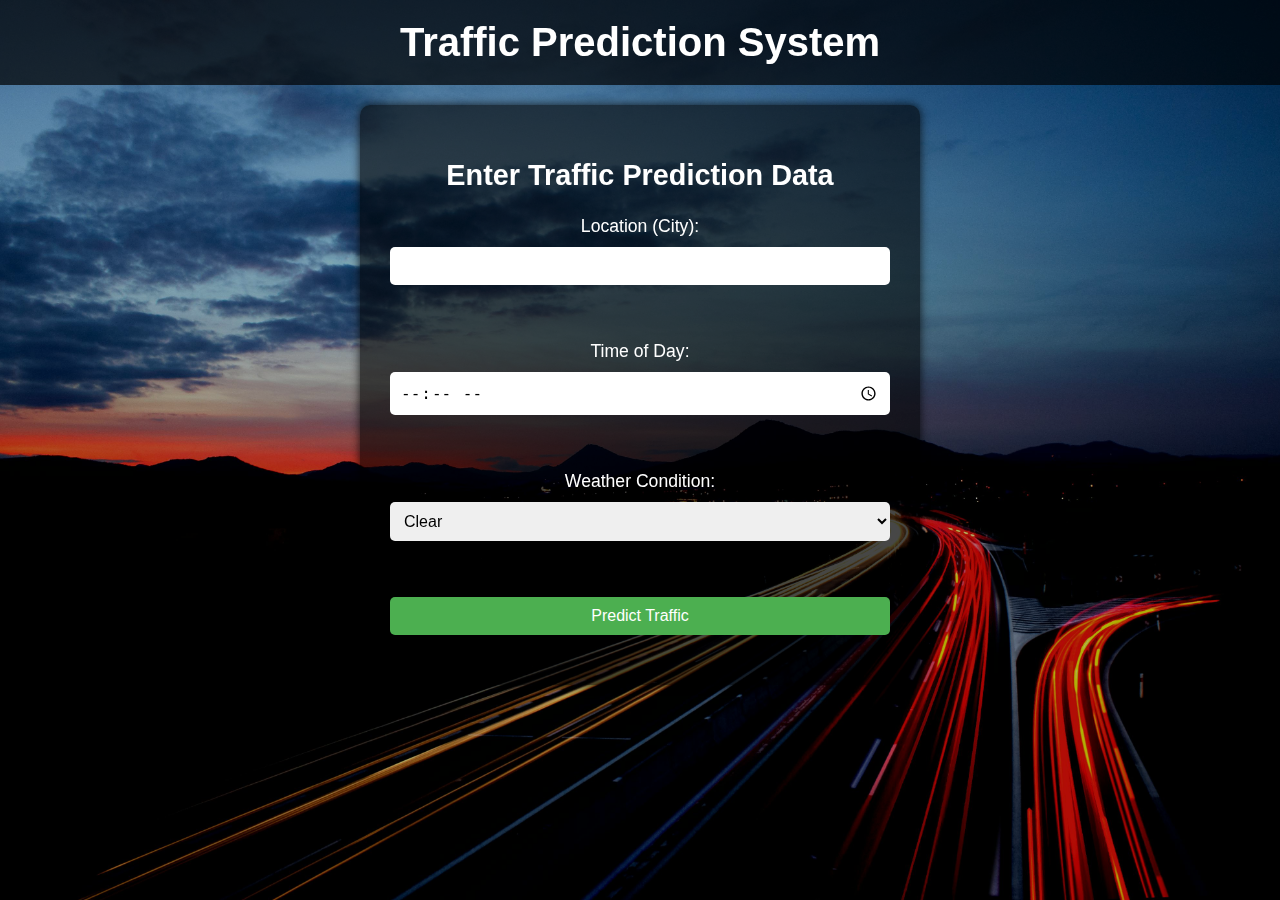
<file: templates/index.html>
<!DOCTYPE html>
<html lang="en">
<head>
    <meta charset="UTF-8">
    <meta name="viewport" content="width=device-width, initial-scale=1.0">
    <title>Traffic Prediction</title>
    <style>
        body {
            margin: 0;
            padding: 0;
            font-family: Arial, sans-serif;
            color: white;
            text-align: center;
        }

        header {
            background-color: rgba(0, 0, 0, 0.7);
            padding: 20px;
        }

        header h1 {
            margin: 0;
            font-size: 2.5rem;
        }

        .form-container {
            background-color: rgba(0, 0, 0, 0.6);
            padding: 30px;
            margin: 20px auto;
            width: 80%;
            max-width: 500px;
            border-radius: 10px;
            box-shadow: 0 0 10px rgba(0, 0, 0, 0.8);
        }

        .form-container h2 {
            font-size: 1.8rem;
        }

        .form-container form {
            display: flex;
            flex-direction: column;
        }

        .form-container label {
            margin-bottom: 10px;
            font-size: 1.1rem;
        }

        .form-container input, .form-container select, .form-container button {
            padding: 10px;
            margin-bottom: 20px;
            font-size: 1rem;
            border: none;
            border-radius: 5px;
        }

        .form-container button {
            background-color: #4CAF50;
            color: white;
            cursor: pointer;
            transition: background-color 0.3s;
        }

        .form-container button:hover {
            background-color: #45a049;
        }

        #result-container {
            display: none;
            margin-top: 20px;
            padding: 20px;
            background-color: rgba(0, 0, 0, 0.6);
            border-radius: 10px;
        }

        footer {
            background-color: rgba(0, 0, 0, 0.7);
            padding: 10px;
        }

        footer p {
            margin: 0;
        }

        .background-image {
            position: fixed;
            top: 0;
            left: 0;
            width: 100%;
            height: 100%;
            z-index: -1;
            object-fit: cover;
            filter: brightness(0.7);
        }
    </style>
</head>

<body>
    <img src="img5.jpg" alt="Traffic Background" class="background-image">

    <header>
        <h1>Traffic Prediction System</h1>
    </header>

    <main>
        <div class="form-container">
            <h2>Enter Traffic Prediction Data</h2>
            <form id="prediction-form">
                <label for="location">Location (City):</label>
                <input type="text" id="location" name="location" required><br><br>

                <label for="time">Time of Day:</label>
                <input type="time" id="time" name="time" required><br><br>

                <label for="weather">Weather Condition:</label>
                <select id="weather" name="weather" required>
                    <option value="Clear">Clear</option>
                    <option value="Rainy">Rainy</option>
                    <option value="Cloudy">Cloudy</option>
                    <option value="Foggy">Foggy</option>
                </select><br><br>

                <button type="submit">Predict Traffic</button>
            </form>
        </div>

        <div id="result-container">
            <h2>Prediction Result</h2>
            <p id="prediction-result">Loading...</p>
        </div>
    </main>

  

    <script>
        document.getElementById('prediction-form').addEventListener('submit', function(event) {
            event.preventDefault();

            const location = document.getElementById('location').value;
            const time = document.getElementById('time').value;
            const weather = document.getElementById('weather').value;

            const resultContainer = document.getElementById('result-container');
            const predictionResult = document.getElementById('prediction-result');

            // Simulating an AI prediction logic (mock result for demonstration purposes)
            const predictions = {
                "Clear": "Moderate traffic expected.",
                "Rainy": "Heavy traffic expected due to wet roads.",
                "Cloudy": "Light traffic with no major delays.",
                "Foggy": "Caution: Reduced visibility with potential delays."
            };

            // Display the result
            predictionResult.textContent = `Prediction for ${location} at ${time} with ${weather} weather: ${predictions[weather]}`;
            resultContainer.style.display = 'block';
        });
    </script>
</body>
</html>
</file>
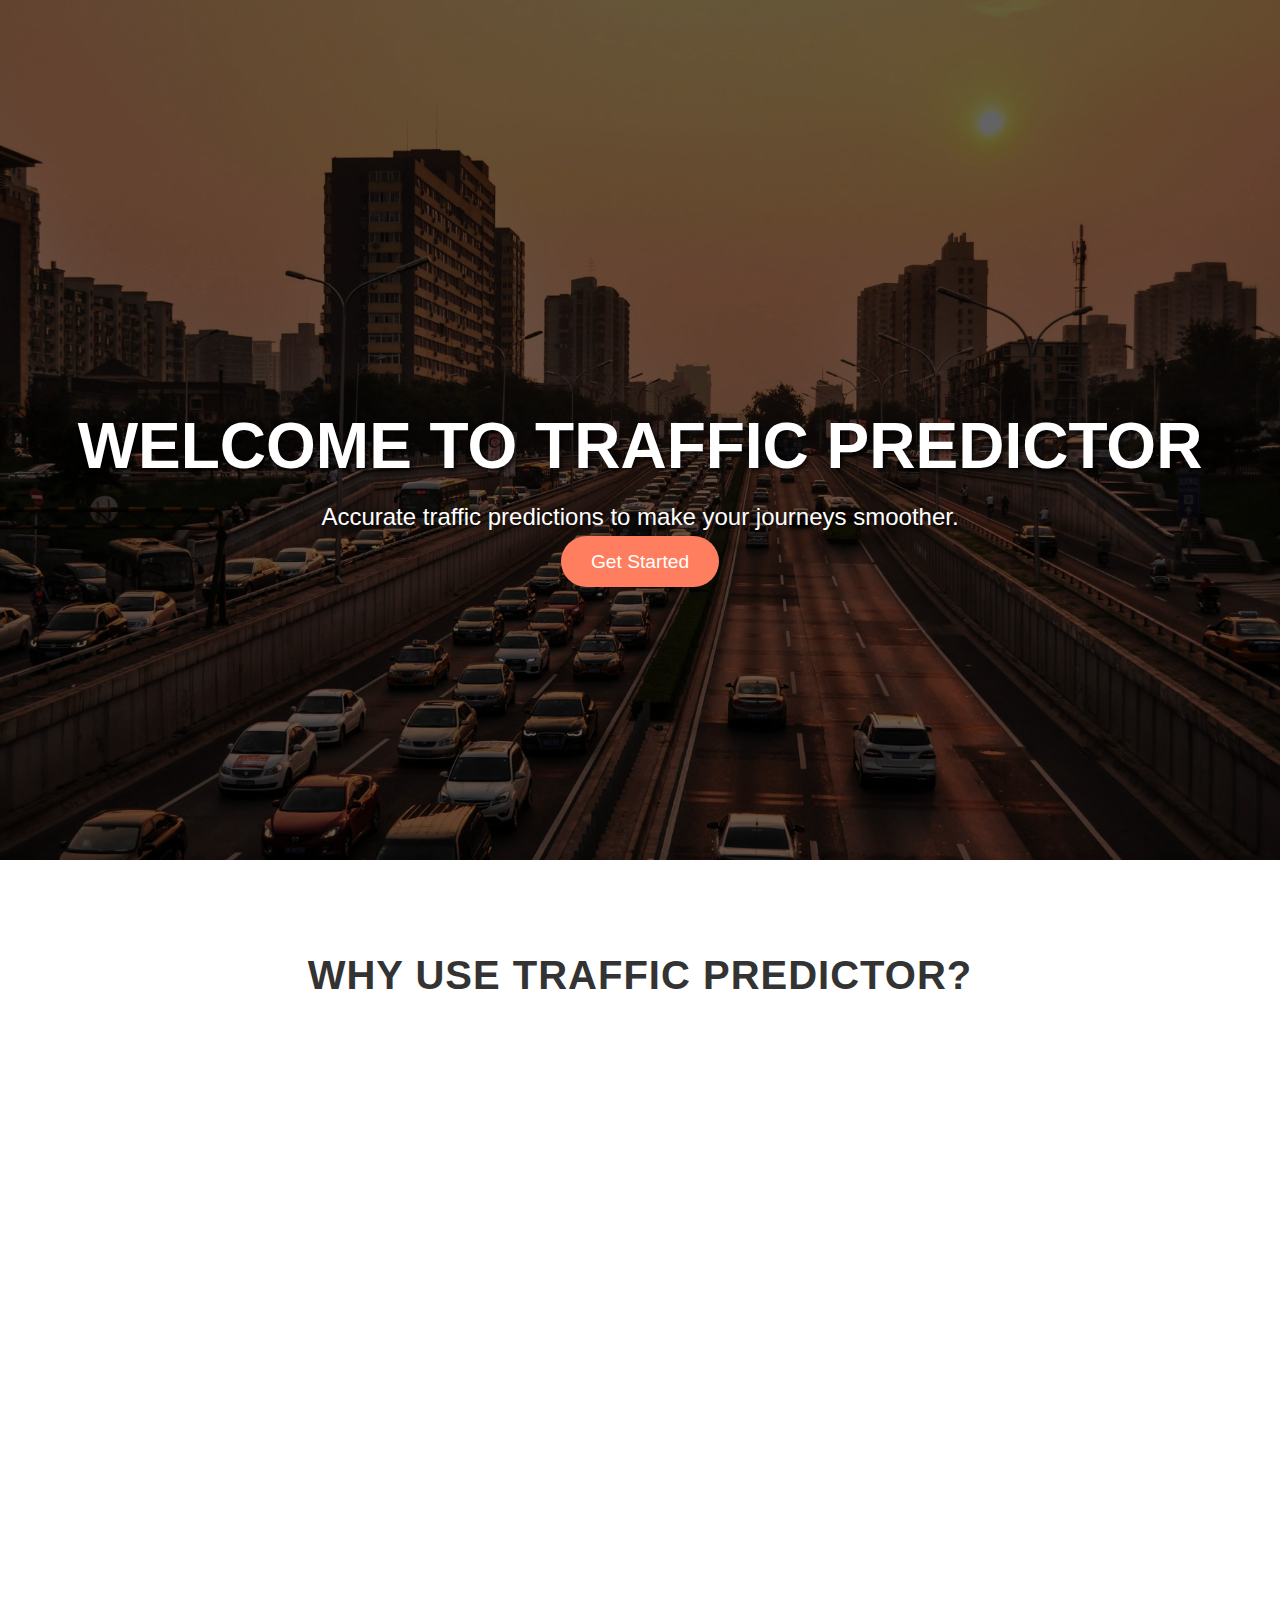
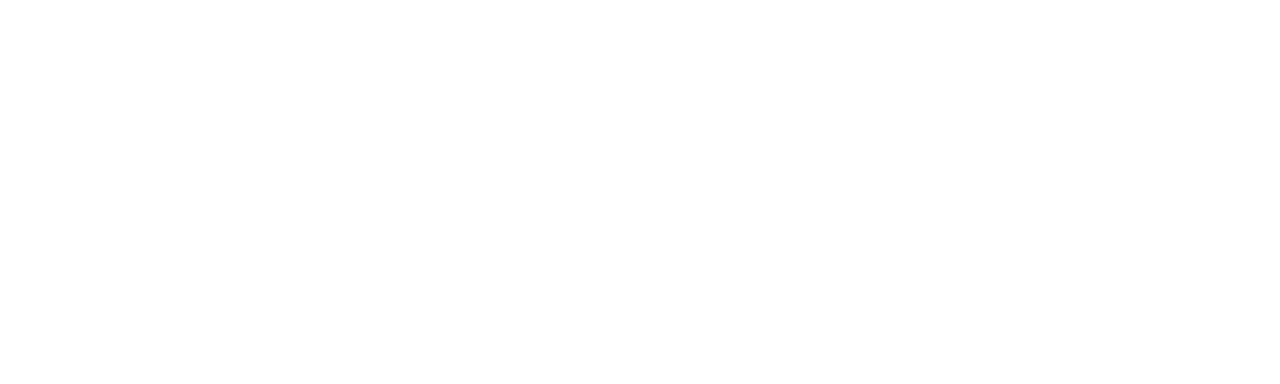
<file: templates/home_page.html>
<!DOCTYPE html>
<html lang="en">
<head>
    <meta charset="UTF-8">
    <meta name="viewport" content="width=device-width, initial-scale=1.0">
    <title>Welcome | Traffic Predictor</title>
    <style>
        body {
            margin: 0;
            padding: 0;
            font-family: 'Arial', sans-serif;
            background-color: #f0f0f0;
        }

        /* Hero Section */
        .hero-section {
            height: 100vh;
            
            color: white;
            display: flex;
            flex-direction: column;
            justify-content: center;
            align-items: center;
            text-align: center;
            position: relative;
            padding: 20px;
        }

        .hero-section img {
            position: absolute;
            top: 0;
            left: 0;
            width: 100%;
            height: 100%;
            object-fit: cover;
            z-index: -1; /* Places the image behind the content */
        }

        .hero-overlay {
            position: absolute;
            top: 0;
            left: 0;
            width: 100%;
            height: 100%;
            background: rgba(0, 0, 0, 0.6); /* Adds a semi-transparent overlay */
            z-index: 1;
        }

        .content {
            z-index: 2;
        }

        .content h1 {
            font-size: 4rem;
            font-weight: bold;
            text-transform: uppercase;
            margin-bottom: 20px;
            text-shadow: 3px 3px 5px rgba(0, 0, 0, 0.7);
        }

        .content p {
            font-size: 1.5rem;
            margin: 20px 0;
            text-shadow: 2px 2px 4px rgba(0, 0, 0, 0.5);
        }

        .btn-primary {
            padding: 15px 30px;
            font-size: 1.2rem;
            border-radius: 50px;
            background-color: #ff7e5f;
            color: white;
            text-decoration: none;
            transition: background-color 0.3s ease;
        }

        .btn-primary:hover {
            background-color: #ff5a3a;
        }

        /* Features Section */
        .features-section {
            padding: 60px 20px;
            background-color: #ffffff;
            text-align: center;
            box-shadow: 0 4px 10px rgba(0, 0, 0, 0.1);
            margin-top: -80px;
            position: relative;
            z-index: 2;
        }

        .features-section h2 {
            color: #333;
            margin-bottom: 40px;
            font-size: 2.5rem;
            font-weight: bold;
            text-transform: uppercase;
            letter-spacing: 1px;
        }

        .feature-container {
            display: flex;
            justify-content: space-between;
            align-items: center;
            margin-bottom: 40px;
            transition: transform 0.3s ease;
        }

        .feature-container:nth-child(odd) .feature-content {
            order: 1;
        }

        .feature-container:nth-child(odd) .feature img {
            transform: translateX(-100%);
            animation: slideInFromLeft 1s forwards;
        }

        .feature-container:nth-child(even) .feature img {
            transform: translateX(100%);
            animation: slideInFromRight 1s forwards;
        }

        .feature {
            width: 45%;
            position: relative;
            opacity: 0;
            animation: fadeInUp 1s forwards;
        }

        .feature img {
            width: 100%;
           
            border-radius: 10px;
            box-shadow: 0 4px 10px rgba(0, 0, 0, 0.1);
            transition: transform 0.8s ease;
        }
        

        .feature-content {
            padding: 20px;
            text-align: left;
            opacity: 0;
            animation: fadeInUp 1s forwards;
        }

        .feature-content h5 {
            font-size: 1.8rem;
            font-weight: bold;
            color: #333;
            margin-bottom: 15px;
        }

        .feature-content p {
            font-size: 1.2rem;
            color: #555;
            margin-top: 10px;
        }

        @keyframes fadeInUp {
            0% {
                opacity: 0;
                transform: translateY(50px);
            }
            100% {
                opacity: 1;
                transform: translateY(0);
            }
        }

        @keyframes slideInFromLeft {
            0% {
                transform: translateX(-100%);
                opacity: 0;
            }
            100% {
                transform: translateX(0);
                opacity: 1;
            }
        }

        @keyframes slideInFromRight {
            0% {
                transform: translateX(100%);
                opacity: 0;
            }
            100% {
                transform: translateX(0);
                opacity: 1;
            }
        }

        footer {
            background-color: #333;
            color: white;
            padding: 20px;
            text-align: center;
        }

        footer a {
            color: #ff7e5f;
            text-decoration: none;
            transition: color 0.3s ease;
        }

        footer a:hover {
            color: #ff5a3a;
        }

        @media (max-width: 768px) {
            .feature-container {
                flex-direction: column;
                align-items: center;
            }

            .feature {
                width: 80%;
                margin-bottom: 20px;
            }

            .features-section h2 {
                font-size: 2rem;
            }
        }
    </style>
</head>
<body>

    <!-- Hero Section -->
    <div class="hero-section">
        <img src="img0.jpg" alt="Traffic Background">
        <div class="hero-overlay"></div>
        <div class="content">
            <h1>Welcome to Traffic Predictor</h1>
            <p>Accurate traffic predictions to make your journeys smoother.</p>
            <a href="index.html" class="btn-primary">Get Started</a>
        </div>
    </div>

    <!-- Features Section -->
    <div class="features-section">
        <h2>Why Use Traffic Predictor?</h2>

        <div class="feature-container">
            <div class="feature">
                <img src="img1.jpeg" alt="Real-Time Insights">
            </div>
            <div class="feature-content">
                <h5>Real-Time Insights</h5>
                <p>Get traffic predictions based on real-time data and trends, ensuring that you are always prepared for your trip. Whether it's construction, accidents, or peak-hour congestion, we provide the most accurate predictions.</p>
                <p>With real-time updates, you can adjust your plans on the fly, avoiding delays and optimizing your route.</p>
            </div>
        </div>

        <div class="feature-container">
            <div class="feature">
                <img src="image2.jpeg" alt="Weather Integration">
            </div>
            <div class="feature-content">
                <h5>Weather Integration</h5>
                <p>Plan better with traffic forecasts influenced by weather conditions. Whether it's rain, snow, fog, or clear skies, your traffic prediction will take weather into account, providing a more accurate forecast for your journey.</p>
                <p>Expect delays due to poor weather, and plan your route accordingly to avoid the worst conditions.</p>
            </div>
        </div>

        <div class="feature-container">
            <div class="feature">
                <img src="img3.jpg" alt="Easy to Use">
            </div>
            <div class="feature-content">
                <h5>Easy to Use</h5>
                <p>Our user interface is intuitive, clean, and easy to navigate. Whether you're a tech-savvy driver or someone who's just getting started with traffic apps, you’ll find the platform simple and pleasant to use.</p>
                <p>Access predictions in just a few clicks and start your trip with confidence!</p>
            </div>
        </div>

    </div>

    
</body>
</html>
</file>
